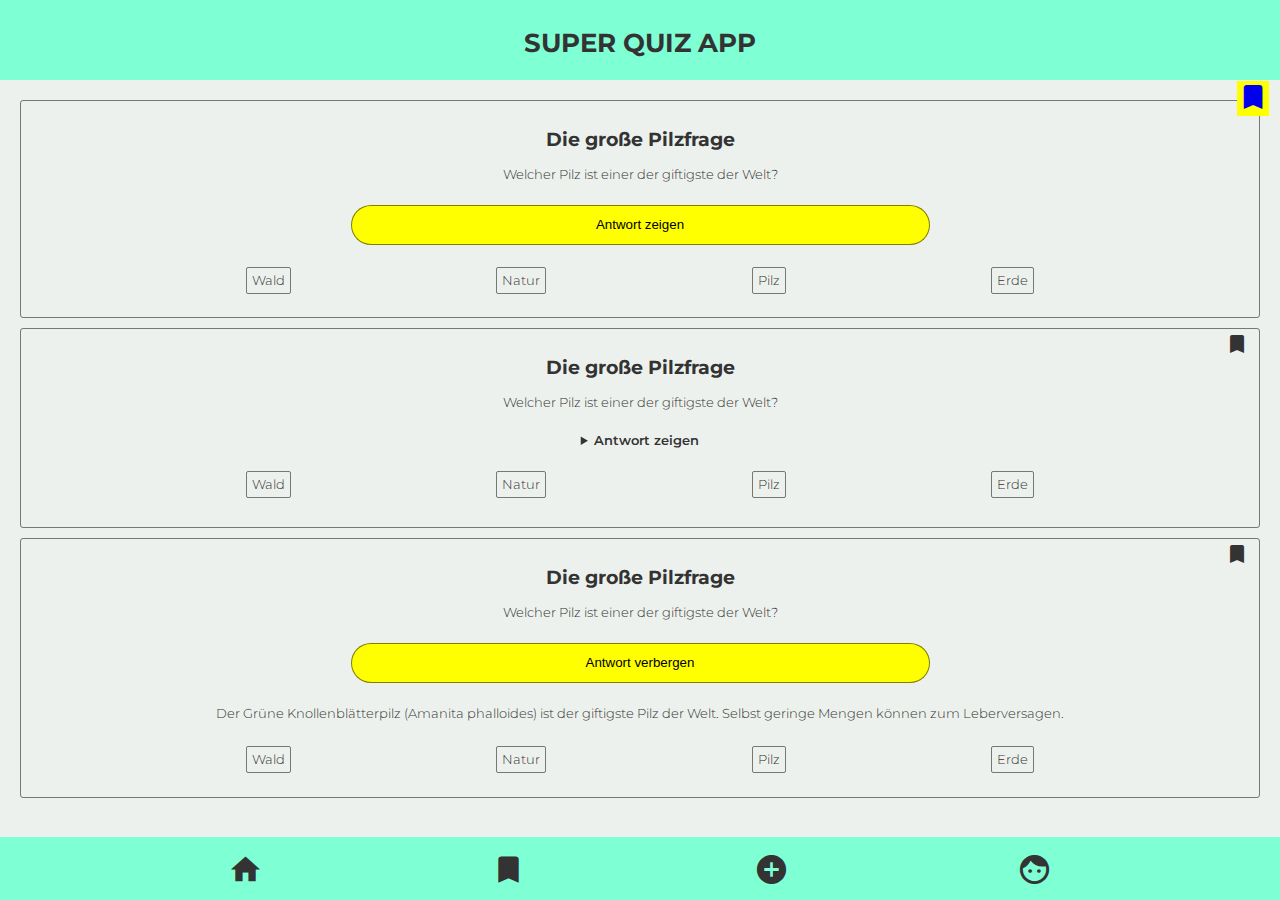
<file: index.html>
<!DOCTYPE html>
<html lang="en">
  <head>
    <meta charset="UTF-8" />
    <meta http-equiv="X-UA-Compatible" content="IE=edge" />
    <meta name="viewport" content="width=device-width, initial-scale=1.0" />

    <link rel="preconnect" href="https://fonts.googleapis.com" />
    <link rel="preconnect" href="https://fonts.gstatic.com" crossorigin />
    <link
      href="https://fonts.googleapis.com/css2?family=Montserrat:ital,wght@0,100;0,200;0,300;0,400;0,500;0,600;0,700;0,800;0,900;1,100;1,200;1,300;1,400;1,500;1,600;1,700;1,800;1,900&display=swap"
      rel="stylesheet"
    />
    <link
      href="https://fonts.googleapis.com/icon?family=Material+Icons"
      rel="stylesheet"
    />

    <title>quiz-home</title>
    <link rel="stylesheet" href="/styles.css" />
  </head>
  <body>
    <header class="header-index">
      <h1>Super Quiz App</h1>
    </header>
    <main>
      <!-- Card nur mit Frage-->
      <div class="question-card">
        <div class="question-card__question">
          <h2>Die große Pilzfrage</h2>
          <p>Welcher Pilz ist einer der giftigste der Welt?</p>
        </div>
        <button class="question-card_button">Antwort zeigen</button>
        <ul class="question-card__list">
          <div class="question-card__list-list">
            <li class="tag-li--1">Wald</li>
            <li class="tag-li--2">Natur</li>
            <li class="tag-li--3">Pilz</li>
            <li class="tag-li--4">Erde</li>
          </div>
        </ul>
        <a href="#" class="card__bookmark--test">
          <span class="material-icons" style="font-size:xx-large;">bookmark</span>
        </a>
      </div>
      <!-- Card nur mit Frage und Antwort in <summary>-->
      <div class="question-card">
        <div class="question-card__question">
          <h2>Die große Pilzfrage</h2>
          <p>Welcher Pilz ist einer der giftigste der Welt?</p>
        </div>
        <details class="question-grid--2-2">
          <summary>Antwort zeigen</summary>
          <p>
            Der Grüne Knollenblätterpilz (Amanita phalloides) ist der giftigste
            Pilz der Welt. Selbst geringe Mengen können zum Leberversagen
          </p>
        </details>
        <ul class="question-card__list">
          <div class="question-card__list-list">
            <li class="tag-li--1">Wald</li>
            <li class="tag-li--2">Natur</li>
            <li class="tag-li--3">Pilz</li>
            <li class="tag-li--4">Erde</li>
          </div>
        </ul>
        <a href="#" class="card__bookmark">
          <span class="material-icons" style="color: #333">bookmark</span>
        </a>
      </div>

      <!-- Card mit einem Row mehr für Antwortfeld-->
      <div class="question-card__answer">
        <div class="question-card__question">
          <h2>Die große Pilzfrage</h2>
          <p>Welcher Pilz ist einer der giftigste der Welt?</p>
        </div>
        <button class="question-card_button">Antwort verbergen</button>
        <div class="question-card__question">
          <p>
            Der Grüne Knollenblätterpilz (Amanita phalloides) ist der giftigste
            Pilz der Welt. Selbst geringe Mengen können zum Leberversagen.
          </p>
        </div>
        <ul class="question-card__list--2">
          <div class="question-card__list-list">
            <li class="tag-li--1">Wald</li>
            <li class="tag-li--2">Natur</li>
            <li class="tag-li--3">Pilz</li>
            <li class="tag-li--4">Erde</li>
          </div>
        </ul>
        <a href="#" class="card__bookmark">
          <span class="material-icons" style="color: #333">bookmark</span>
        </a>
      </div>
    </main>
    <footer class="footer-index">
      <a href="/index.html">
        <span class="material-icons icons_footer home-icon">home</span>
      </a>
      <a href="/bookmarks.html">
        <span class="material-icons icons_footer home-icon">bookmark</span>
      </a>
      <a href="/create.html">
        <span class="material-icons icons_footer home-icon">add_circle</span>
      </a>

      <a href="/profile.html">
        <span class="material-icons icons_footer home-icon">face</span>
      </a>
    </footer>
  </body>
</html>
</file>
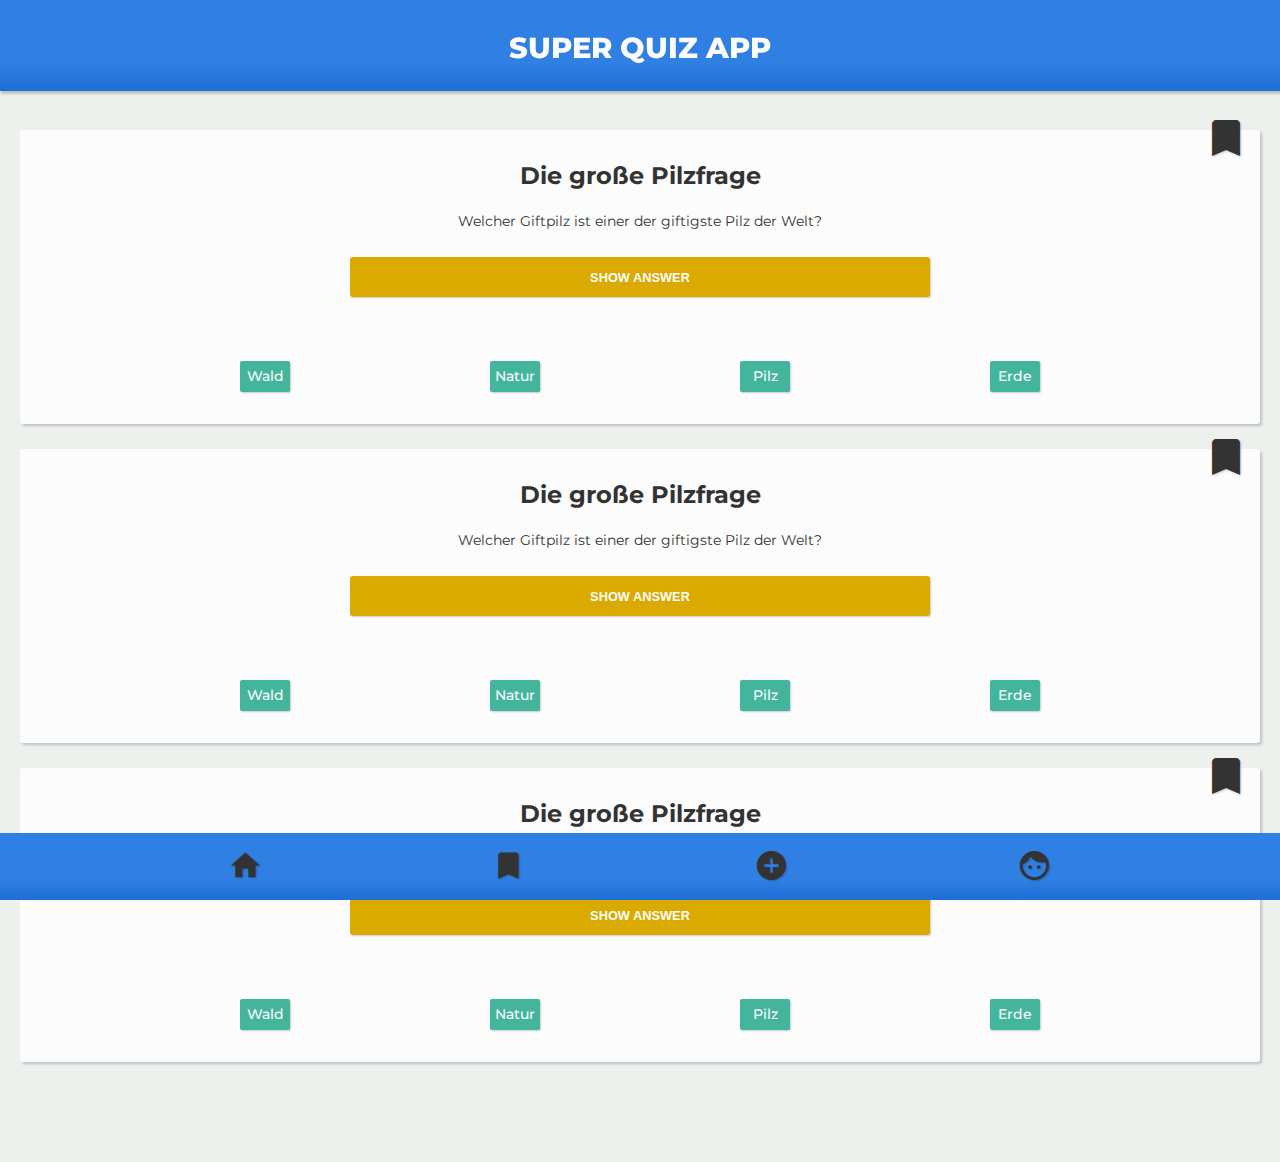
<file: scr/index.html>
<!DOCTYPE html>
<html lang="en">
  <head>
    <meta charset="UTF-8" />
    <meta http-equiv="X-UA-Compatible" content="IE=edge" />
    <meta name="viewport" content="width=device-width, initial-scale=1.0" />

    <link rel="preconnect" href="https://fonts.googleapis.com" />
    <link rel="preconnect" href="https://fonts.gstatic.com" crossorigin />
    <link
      href="https://fonts.googleapis.com/css2?family=Montserrat:ital,wght@0,100;0,200;0,300;0,400;0,500;0,600;0,700;0,800;0,900;1,100;1,200;1,300;1,400;1,500;1,600;1,700;1,800;1,900&display=swap"
      rel="stylesheet"
    />
    <link
      href="https://fonts.googleapis.com/icon?family=Material+Icons"
      rel="stylesheet"
    />

    <script src="./js/index.js" defer></script>

    <title>quiz-home</title>
    <link rel="stylesheet" href="css/styles.css" />
  </head>
  <body>
    <header class="header-index">
      <h1>Super Quiz App</h1>
    </header>
    <main>
      <!-- question card--1 -->
      <section class="question-card">
        <div class="question-card__question">
          
          <a href="#" class="card__bookmark">
            <span class="material-icons" style="font-size: xxx-large"
              >bookmark</span>
          </a>

          <h2>Die große Pilzfrage</h2>
          <p>Welcher Giftpilz ist einer der giftigste Pilz der Welt?</p>
        </div>

        <button class="question-card__button">show answer</button>

        <div class="question-card__answer hide">
          <p>
            Der Grüne Knollenblätterpilz (Amanita phalloides) ist der giftigste
            Pilz der Welt. Selbst geringe Mengen können zum Leberversagen.
          </p>
        </div>

        <div class="question-card__tags">
          <ul class="card__tags">
            <li>Wald</li>
            <li>Natur</li>
            <li>Pilz</li>
            <li>Erde</li>
          </ul>
        </div>
      </section>
   
         <!-- question card--2 -->
         <section class="question-card">
          <div class="question-card__question">
            <a href="#" class="card__bookmark">
              <span class="material-icons" style="font-size: xxx-large"
                >bookmark</span
              >
            </a>
            <h2>Die große Pilzfrage</h2>
            <p>Welcher Giftpilz ist einer der giftigste Pilz der Welt?</p>
          </div>
  
          <button class="question-card__button">show answer</button>
  
          <div class="question-card__answer hide">
            <p>
              Der Grüne Knollenblätterpilz (Amanita phalloides) ist der giftigste
              Pilz der Welt. Selbst geringe Mengen können zum Leberversagen.
            </p>
          </div>
  
          <div class="question-card__tags">
            <ul class="card__tags">
              <li>Wald</li>
              <li>Natur</li>
              <li>Pilz</li>
              <li>Erde</li>
            </ul>
          </div>
        </section>
   
              <!-- question card--3 -->
      <section class="question-card">
        <div class="question-card__question">
          <a href="#" class="card__bookmark">
            <span class="material-icons" style="font-size: xxx-large"
              >bookmark</span
            >
          </a>
          <h2>Die große Pilzfrage</h2>
          <p>Welcher Giftpilz ist einer der giftigste Pilz der Welt?</p>
        </div>

        <button class="question-card__button">show answer</button>

        <div class="question-card__answer hide">
          <p>
            Der Grüne Knollenblätterpilz (Amanita phalloides) ist der giftigste
            Pilz der Welt. Selbst geringe Mengen können zum Leberversagen.
          </p>
        </div>

        <div class="question-card__tags">
          <ul class="card__tags">
            <li>Wald</li>
            <li>Natur</li>
            <li>Pilz</li>
            <li>Erde</li>
          </ul>
        </div>
      </section>
   
    </main>

    <footer class="footer-index">
      <a href="index.html">
        <span class="material-icons icons_footer home-icon">home</span>
      </a>
      <a href="bookmarks.html">
        <span class="material-icons icons_footer home-icon">bookmark</span>
      </a>
      <a href="create.html">
        <span class="material-icons icons_footer home-icon">add_circle</span>
      </a>

      <a href="profile.html">
        <span class="material-icons icons_footer home-icon">face</span>
      </a>
    </footer>
  </body>
</html>
</file>
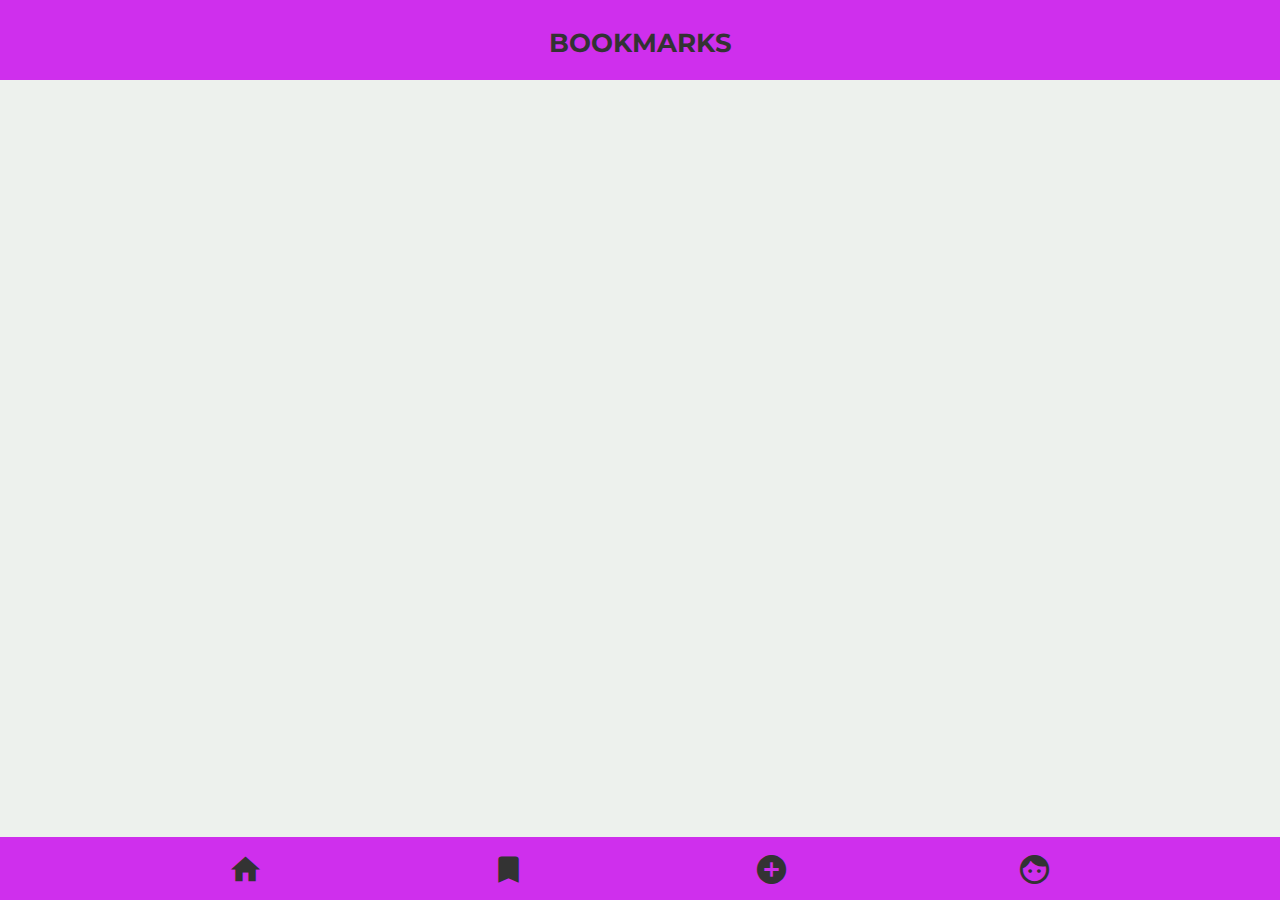
<file: bookmarks.html>
<!DOCTYPE html>
<html lang="en">
  <head>
    <meta charset="UTF-8" />
    <meta http-equiv="X-UA-Compatible" content="IE=edge" />
    <meta name="viewport" content="width=device-width, initial-scale=1.0" />

    <link rel="preconnect" href="https://fonts.googleapis.com" />
    <link rel="preconnect" href="https://fonts.gstatic.com" crossorigin />
    <link
      href="https://fonts.googleapis.com/css2?family=Montserrat:ital,wght@0,100;0,200;0,300;0,400;0,500;0,600;0,700;0,800;0,900;1,100;1,200;1,300;1,400;1,500;1,600;1,700;1,800;1,900&display=swap"
      rel="stylesheet"
    />
    <link
      href="https://fonts.googleapis.com/icon?family=Material+Icons"
      rel="stylesheet"
    />

    <title>bookmarks</title>
    <link rel="stylesheet" href="/styles.css" />
  </head>
  <body>
    <header class="header-bookmarks"><h1>Bookmarks</h1></header>
  </body>

  <footer class="footer-bookmarks">
    <a href="/index.html">
      <span class="material-icons icons_footer home-icon">home</span>
    </a>
    <a href="/bookmarks.html">
      <span class="material-icons icons_footer home-icon" >bookmark</span>
    </a>
    <a href="/create.html">
      <span class="material-icons icons_footer home-icon" >add_circle</span>
    </a>
    <a href="/profile.html">
      <span class="material-icons icons_footer home-icon">face</span>
    </a>
  </footer>
</html>
</file>
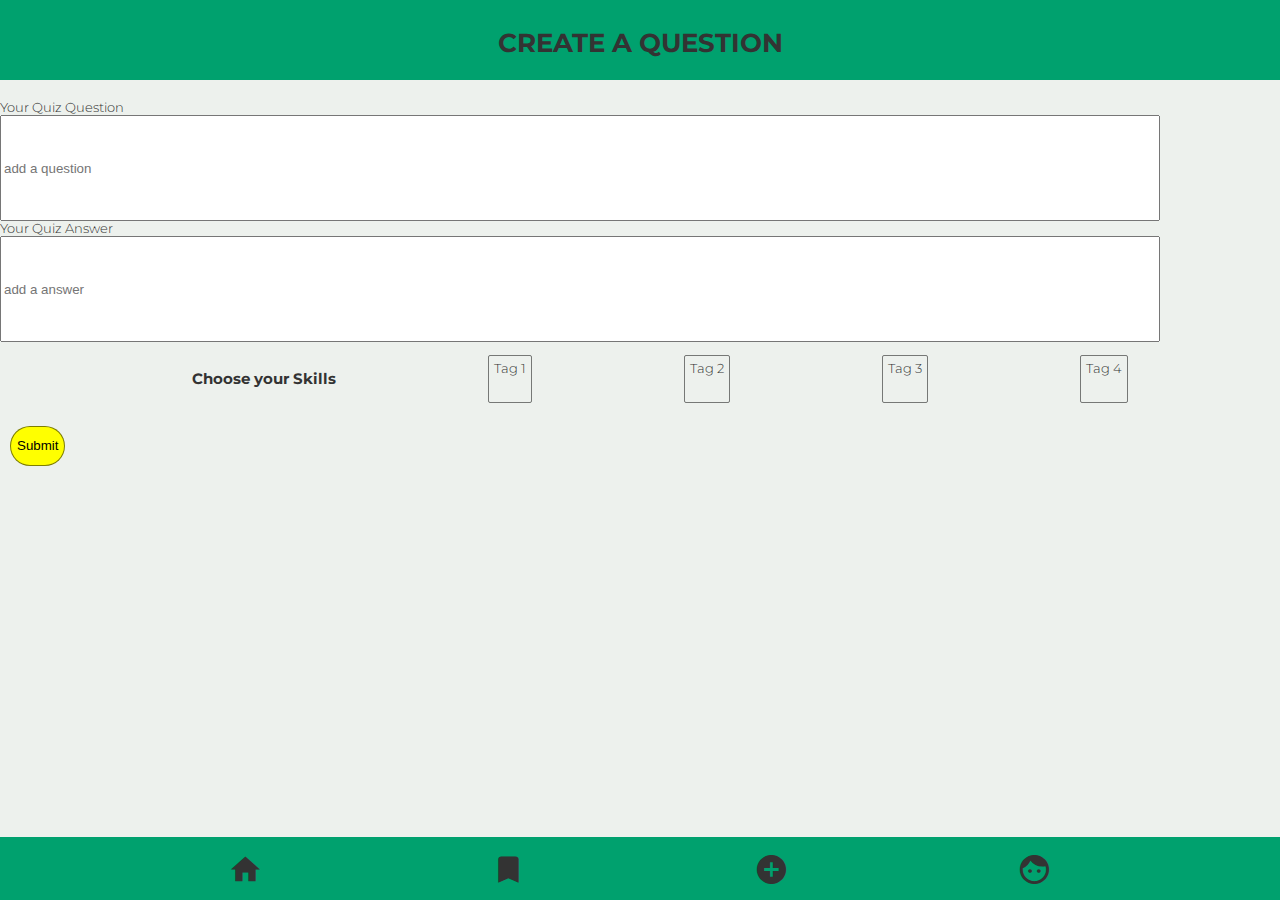
<file: create.html>
<!DOCTYPE html>
<html lang="en">
  <head>
    <meta charset="UTF-8" />
    <meta http-equiv="X-UA-Compatible" content="IE=edge" />
    <meta name="viewport" content="width=device-width, initial-scale=1.0" />

    <link rel="preconnect" href="https://fonts.googleapis.com" />
    <link rel="preconnect" href="https://fonts.gstatic.com" crossorigin />
    <link
      href="https://fonts.googleapis.com/css2?family=Montserrat:ital,wght@0,100;0,200;0,300;0,400;0,500;0,600;0,700;0,800;0,900;1,100;1,200;1,300;1,400;1,500;1,600;1,700;1,800;1,900&display=swap"
      rel="stylesheet"
    />
    <link
      href="https://fonts.googleapis.com/icon?family=Material+Icons"
      rel="stylesheet"
    />

    <title>create</title>
    <link rel="stylesheet" href="/styles.css" />
  </head>
  
  <body>
    <header class="header-create">
      <h1>Create a Question</h1>
    </header>

    <main>
      <form method="GET"></form>
      <label for="question">Your Quiz Question</label><br />
      <input
        type="text"
        name="question"
        id="question"
        placeholder="add a question"
        style="height: 100px; width: 90%"
        class="form"
      />

      <form method="GET"></form>
      <label for="answer">Your Quiz Answer</label><br />
      <input
        type="text"
        name="answer"
        id="answer"
        placeholder="add a answer"
        style="height: 100px; width: 90%"
        class="form"
      />


      <div class="skills">
        <ul class="skills__tag">
          <h3>Choose your Skills</h3>
          <li class="tag-li--1">Tag 1</li>
          <li class="tag-li--2">Tag 2</li>
          <li class="tag-li--3">Tag 3</li>
          <li class="tag-li--4">Tag 4</li>
        </ul>
      </div>

      <button class="form__btn">Submit</button>
    </main>
    <footer class="footer-create">
      <a href="/index.html">
        <span class="material-icons icons_footer home-icon">home</span>
      </a>
      <a href="/bookmarks.html">
        <span class="material-icons icons_footer home-icon" >bookmark</span>
      </a>
      <a href="/create.html">
        <span class="material-icons icons_footer home-icon" >add_circle</span>
      </a>
      <a href="/profile.html">
        <span class="material-icons icons_footer home-icon">face</span>
      </a>
    </footer>
  </body>
</html>
</file>
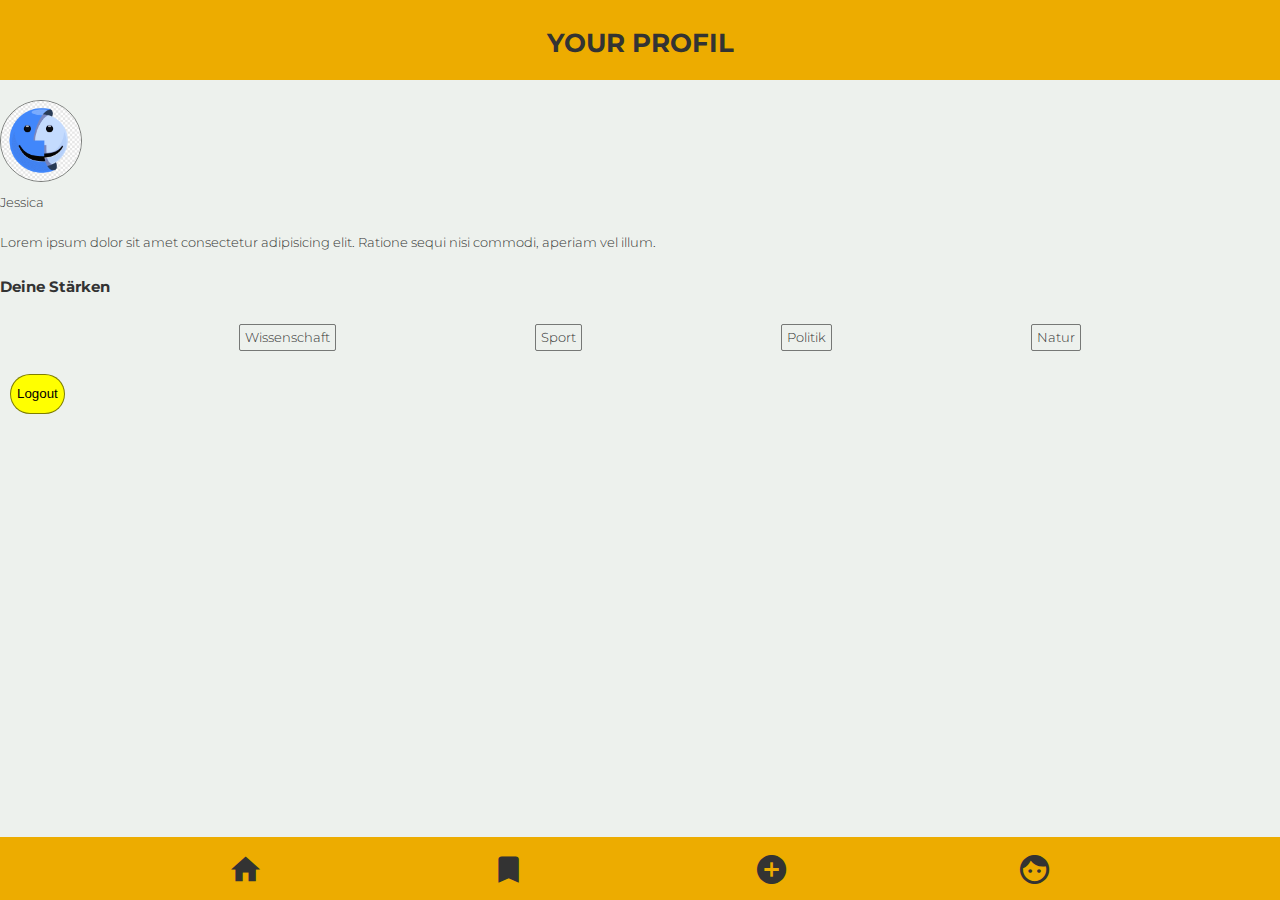
<file: profile.html>
<!DOCTYPE html>
<html lang="en">
  <head>
    <meta charset="UTF-8" />
    <meta http-equiv="X-UA-Compatible" content="IE=edge" />
    <meta name="viewport" content="width=device-width, initial-scale=1.0" />

    <link rel="preconnect" href="https://fonts.googleapis.com" />
    <link rel="preconnect" href="https://fonts.gstatic.com" crossorigin />
    <link
      href="https://fonts.googleapis.com/css2?family=Montserrat:ital,wght@0,100;0,200;0,300;0,400;0,500;0,600;0,700;0,800;0,900;1,100;1,200;1,300;1,400;1,500;1,600;1,700;1,800;1,900&display=swap"
      rel="stylesheet"
    />
    <link
      href="https://fonts.googleapis.com/icon?family=Material+Icons"
      rel="stylesheet"
    />

    <title>quiz-home</title>
    <link rel="stylesheet" href="/styles.css" />
  </head>
  <body>
    <header class="header-profile">
      <h1>Your Profil</h1>
    </header>
    <main>
      <section class="profile">
        <img
          src="/images/profile-face.png"
          alt="your profile image"
          class="profile__image"
          style="width: 80px; height: 80px"
        />
        <p>Jessica</p>
        <p>
          Lorem ipsum dolor sit amet consectetur adipisicing elit. Ratione sequi
          nisi commodi, aperiam vel illum.
        </p>

        <h3>Deine Stärken</h3>
        <ul class="profile__skills">
          <li class="tag-li--1">Wissenschaft</li>
          <li class="tag-li--2">Sport</li>
          <li class="tag-li--3">Politik</li>
          <li class="tag-li--4">Natur</li>
        </ul>
      </section>
      <button class="btn profile__btn">Logout</button>
    </main>
    <footer class="footer-profile">
      <a href="/index.html">
        <span class="material-icons icons_footer home-icon">home</span>
      </a>
      <a href="/bookmarks.html">
        <span class="material-icons icons_footer home-icon">bookmark</span>
      </a>
      <a href="/create.html">
        <span class="material-icons icons_footer home-icon">add_circle</span>
      </a>

      <a href="/profile.html">
        <span class="material-icons icons_footer home-icon">face</span>
      </a>
    </footer>
  </body>
</html>
</file>
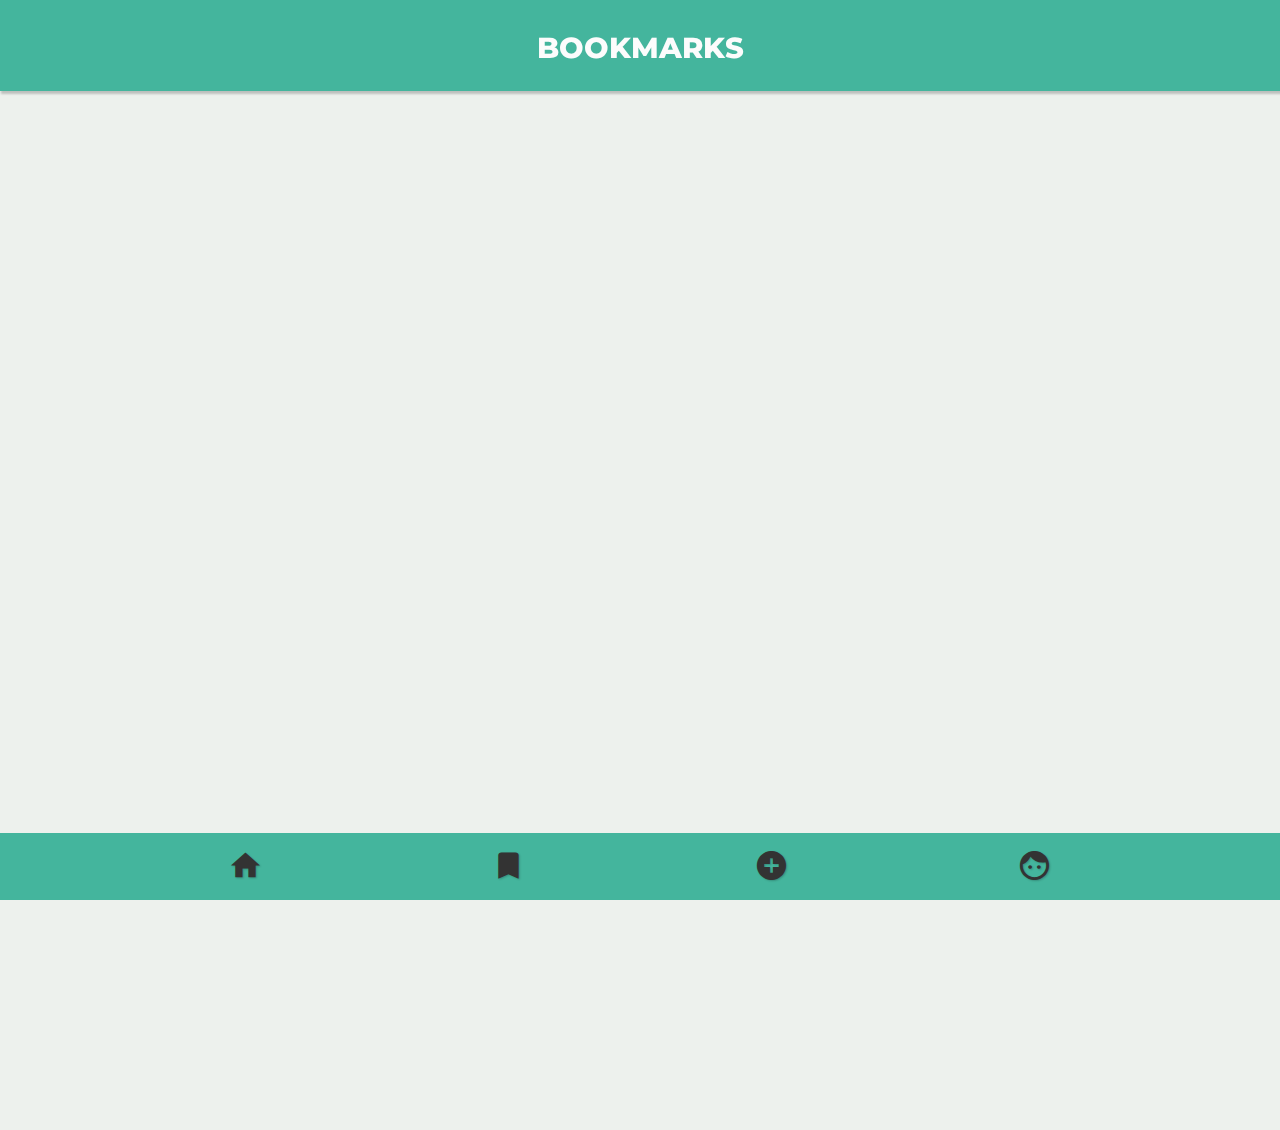
<file: scr/bookmarks.html>
<!DOCTYPE html>
<html lang="en">
  <head>
    <meta charset="UTF-8" />
    <meta http-equiv="X-UA-Compatible" content="IE=edge" />
    <meta name="viewport" content="width=device-width, initial-scale=1.0" />

    <link rel="preconnect" href="https://fonts.googleapis.com" />
    <link rel="preconnect" href="https://fonts.gstatic.com" crossorigin />
    <link
      href="https://fonts.googleapis.com/css2?family=Montserrat:ital,wght@0,100;0,200;0,300;0,400;0,500;0,600;0,700;0,800;0,900;1,100;1,200;1,300;1,400;1,500;1,600;1,700;1,800;1,900&display=swap"
      rel="stylesheet"
    />
    <link
      href="https://fonts.googleapis.com/icon?family=Material+Icons"
      rel="stylesheet"
    />
    <link rel="stylesheet" href="css/styles.css" />

    <title>bookmarks</title>
  </head>
  <body>
    <header class="header-bookmarks"><h1>Bookmarks</h1></header>
  </body>

<main>

</main>



  <footer class="footer-bookmarks">
    <a href="index.html">
      <span class="material-icons icons_footer home-icon">home</span>
    </a>
    <a href="bookmarks.html">
      <span class="material-icons icons_footer home-icon">bookmark</span>
    </a>
    <a href="create.html">
      <span class="material-icons icons_footer home-icon">add_circle</span>
    </a>
    <a href="profile.html">
      <span class="material-icons icons_footer home-icon">face</span>
    </a>
  </footer>
</html>
</file>
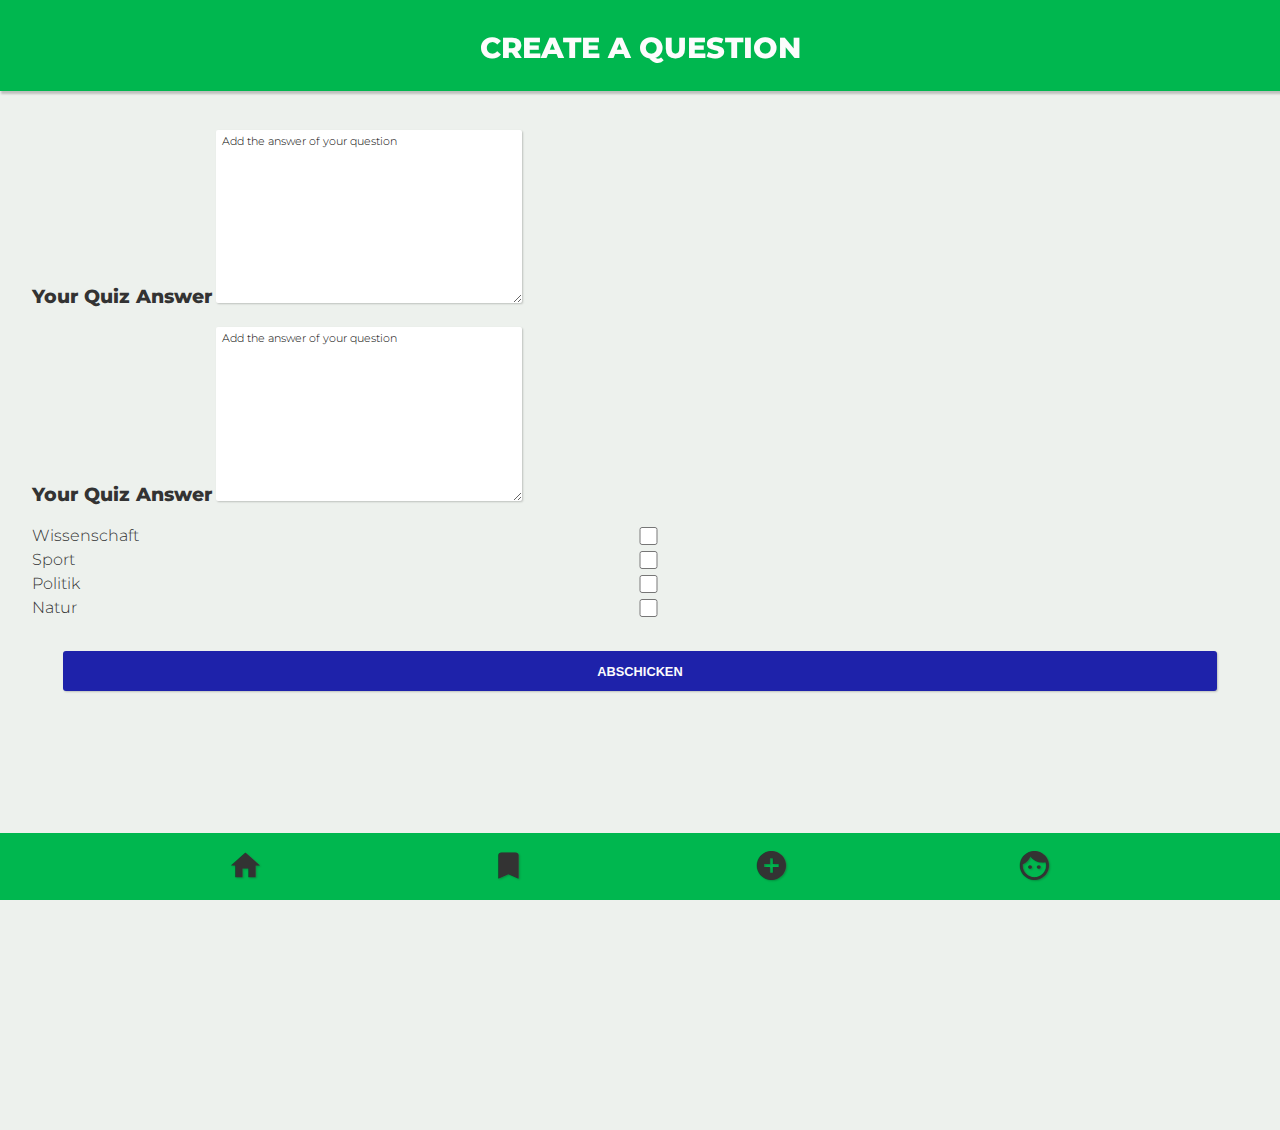
<file: scr/create.html>
<!DOCTYPE html>
<html lang="en">
  <head>
    <meta charset="UTF-8" />
    <meta http-equiv="X-UA-Compatible" content="IE=edge" />
    <meta name="viewport" content="width=device-width, initial-scale=1.0" />

    <link rel="preconnect" href="https://fonts.googleapis.com" />
    <link rel="preconnect" href="https://fonts.gstatic.com" crossorigin />
    <link
      href="https://fonts.googleapis.com/css2?family=Montserrat:ital,wght@0,100;0,200;0,300;0,400;0,500;0,600;0,700;0,800;0,900;1,100;1,200;1,300;1,400;1,500;1,600;1,700;1,800;1,900&display=swap"
      rel="stylesheet"
    />
    <link
      href="https://fonts.googleapis.com/icon?family=Material+Icons"
      rel="stylesheet"
    />

    <link rel="stylesheet" href="css/styles.css" />
    <title>create</title>
  </head>

  <body>
    <header class="header-create">
      <h1>Create a Question</h1>
    </header>

    <main class="create-question">
      <form method="GET" class="question">
        <label for="question">Your Quiz Answer</label>
        <textarea name="question" id="question" cols="40" rows="10">
Add the answer of your question</textarea
        >
      </form>

      <form method="GET" class="answer">
        <label for="answer">Your Quiz Answer</label>
        <textarea name="answer" id="answer" cols="40" rows="10">
Add the answer of your question</textarea
        >
      </form>

      <div class="create-categories">
        <label for="sience">Wissenschaft</label>
        <input type="checkbox" id="sience" name="cat-sience" value="sience" />
        
        <label for="sport">Sport</label>
        <input type="checkbox" id="sports" name="cat-sports" value="sports" />
       
        <label for="politics">Politik</label>
        <input type="checkbox" id="politics" name="cat-politics" value="politics"/>
        
        <label for="nature">Natur</label>
        <input type="checkbox" id="nature" name="cat-nature" value="nature" />
      </div>

      <section class="create-question__button">
        <button>Abschicken</button>
      </section>
    </main>
    <footer class="footer-create">
      <a href="index.html">
        <span class="material-icons icons_footer home-icon">home</span>
      </a>
      <a href="bookmarks.html">
        <span class="material-icons icons_footer home-icon">bookmark</span>
      </a>
      <a href="create.html">
        <span class="material-icons icons_footer home-icon">add_circle</span>
      </a>
      <a href="profile.html">
        <span class="material-icons icons_footer home-icon">face</span>
      </a>
    </footer>
  </body>
</html>
</file>
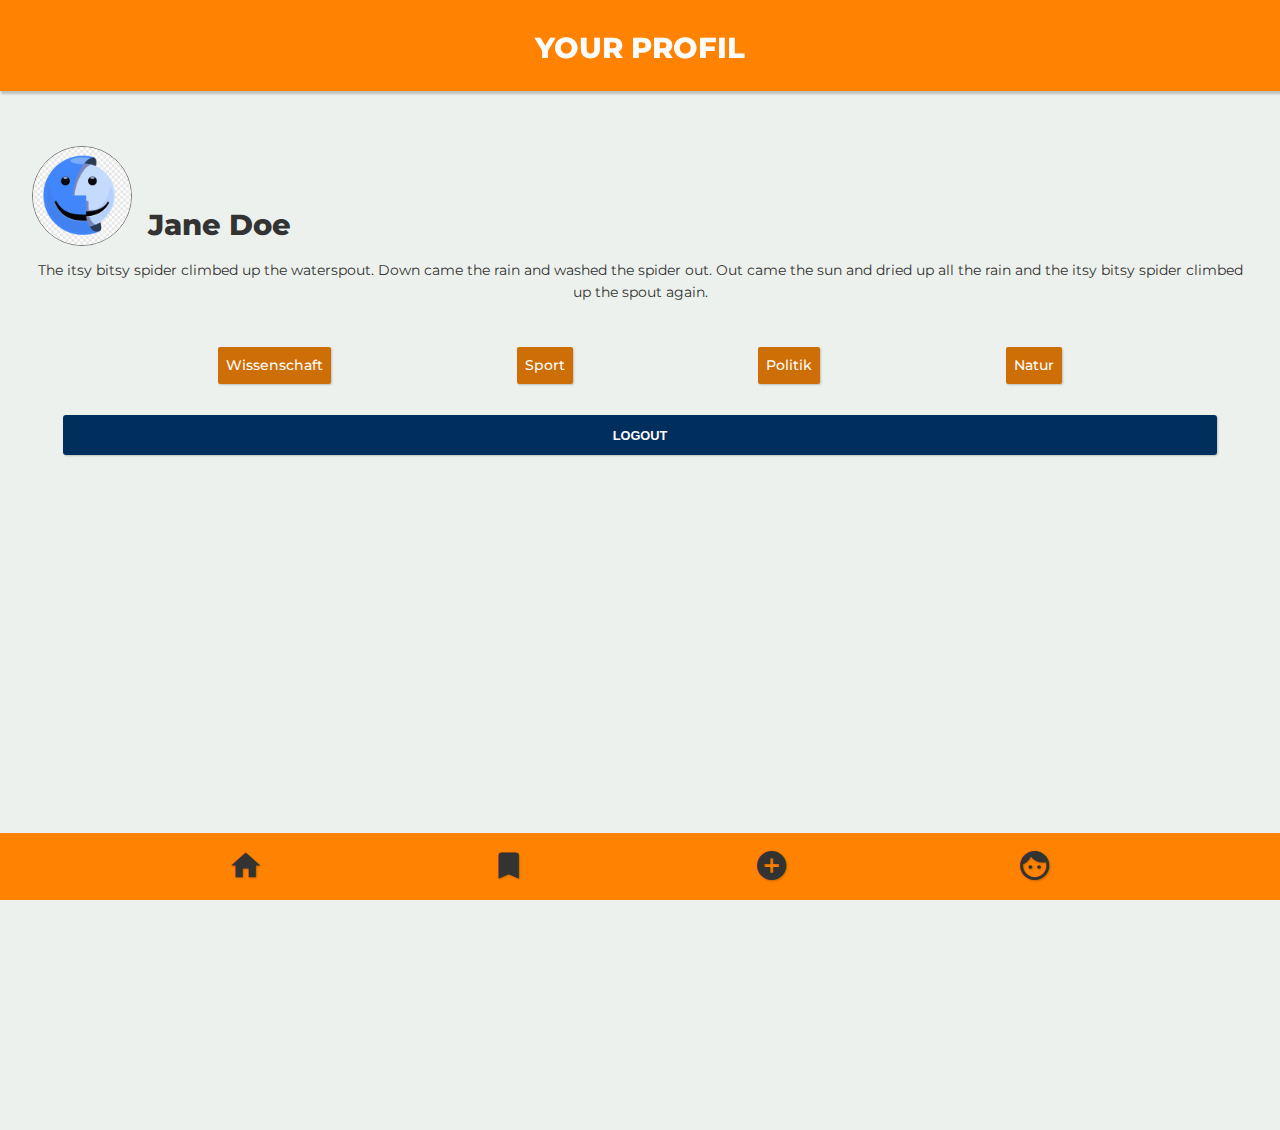
<file: scr/profile.html>
<!DOCTYPE html>
<html lang="en">
  <head>
    <meta charset="UTF-8" />
    <meta http-equiv="X-UA-Compatible" content="IE=edge" />
    <meta name="viewport" content="width=device-width, initial-scale=1.0" />

    <link rel="preconnect" href="https://fonts.googleapis.com" />
    <link rel="preconnect" href="https://fonts.gstatic.com" crossorigin />
    <link
      href="https://fonts.googleapis.com/css2?family=Montserrat:ital,wght@0,100;0,200;0,300;0,400;0,500;0,600;0,700;0,800;0,900;1,100;1,200;1,300;1,400;1,500;1,600;1,700;1,800;1,900&display=swap"
      rel="stylesheet"
    />
    <link
      href="https://fonts.googleapis.com/icon?family=Material+Icons"
      rel="stylesheet"
    />

    <title>quiz-home</title>
    <link rel="stylesheet" href="css/styles.css" />
  </head>
  <body>
    <header class="header-profile">
      <h1>Your Profil</h1>
    </header>
    <main>
      <section class="profile">
        <section class="profile__aboutme">
          <img
            src="images/profile-face.png"
            alt="your profile image"
            class="profile__image"
            style="width: 100px; height: 100px"
          />
          <p class="profile__name">Jane Doe</p>
          <p class="profile__description">
            The itsy bitsy spider climbed up the waterspout. Down came the rain
            and washed the spider out. Out came the sun and dried up all the
            rain and the itsy bitsy spider climbed up the spout again.
          </p>
        </section>

        <section>
          <ul class="profile__skills">
            <li class="tag-li--1">Wissenschaft</li>
            <li class="tag-li--2">Sport</li>
            <li class="tag-li--3">Politik</li>
            <li class="tag-li--4">Natur</li>
          </ul>
        </section>

        <section class="profile__button">
          <button>Logout</button>
        </section>
      </section>
    </main>
    <footer class="footer-profile">
      <a href="index.html">
        <span class="material-icons icons_footer home-icon">home</span>
      </a>
      <a href="bookmarks.html">
        <span class="material-icons icons_footer home-icon">bookmark</span>
      </a>
      <a href="create.html">
        <span class="material-icons icons_footer home-icon">add_circle</span>
      </a>

      <a href="profile.html">
        <span class="material-icons icons_footer home-icon">face</span>
      </a>
    </footer>
  </body>
</html>
</file>
<file: styles.css>
*::before,
*::after {
  box-sizing: border-box;
}

:root {
  --index: aquamarine;
  --bookmark: #cf2fed;
  --create: #00a16e;
  --profile: #edac00;
  --light: #edf1ed;
  --dark: #333;
}

body {
  background-color: var(--light);
  color: var(--dark);
  font-family: "Montserrat", sans-serif;
  font-weight: 300;
  font-size: 0.8em;
  margin: 100px 0 100px 0;
}

header {
  position: fixed;
  left: 0;
  right: 0;
  top: 0;
  z-index: 1;
  padding: 10px 0 5px 0px;
}

/* header and footer colors*/
.header-index,
.footer-index {
  background-color: var(--index);
}
.header-bookmarks,
.footer-bookmarks {
  background-color: var(--bookmark);
}
.header-create,
.footer-create {
  background-color: var(--create);
}
.header-profile,
.footer-profile {
  background-color: var(--profile);
}

h1 {
  text-align: center;
  text-transform: uppercase;
}

/* css für index.html */

.question-card {
  height: 100%;
  border: 1px solid rgba(0, 0, 0, 0.5);
  border-radius: 3px;
  display: grid;
  position: relative;
  grid-template-columns: repeat(4, 2fr);
  grid-template-rows: 1fr 0.5fr 0.5fr;
  margin: 10px 20px 10px 20px;
  padding: 10px 20px 10px 20px;
  text-align: center;
}


.card__bookmark--test {
  background-color: yellow;
  position: absolute;
  right: -10px;
  top: -20px;
  margin: 0;
  padding: 0;
}


.question-card__answer {
  height: 100%;
  border: 1px solid rgba(0, 0, 0, 0.5);
  border-radius: 3px;
  display: grid;
  position: relative;
  grid-template-columns: repeat(4, 2fr);
  grid-template-rows: 1fr 0.5fr 0.5fr 0.5fr;
  margin: 10px 20px 10px 20px;
  padding: 10px 20px 10px 20px;
  text-align: center;
}

.question-card__question {
  grid-column: 1 / 5;
  justify-self: center;
}

/* button style */
.question-card_button,
.form__btn, 
.profile__btn {
  background-color: yellow;
  height: 40px;
  border: 1px solid rgba(0, 0, 0, 0.5);
  border-radius: 50px;
  grid-column: 2 / 4;
  margin: 10px;
}

.btn:hover {
background-color: violet;
}

.question-grid--2-2 {
  font-weight: 600;
  grid-column: 1 / 6;
  margin: 10px;
}

/* tag style */
.question-card__list
{
  padding: 0;
  grid-column: span 5;
  grid-row: 3 / 4;
}

.question-card__list--2 {
  padding: 0;
  grid-column: span 5;
  grid-row: 4 / 5;
}
.question-card__list-list,
.skills__tag {
  display: flex;
  justify-content: space-evenly;
  list-style: none;
}

.tag-li--1 {
  border: 1px solid rgba(0, 0, 0, 0.5);
  border-radius: 2px;
  padding: 5px;
}
.tag-li--2 {
  border: 1px solid rgba(0, 0, 0, 0.5);
  border-radius: 2px;
  padding: 5px;
}
.tag-li--3 {
  border: 1px solid rgba(0, 0, 0, 0.5);
  border-radius: 2px;
  padding: 5px;
}
.tag-li--4 {
  border: 1px solid rgba(0, 0, 0, 0.5);
  border-radius: 2px;
  padding: 5px;
}

/* bezieht sich auf das Eltern Element, dass auch ein position: relative; oder position: absolut; braucht */
.card__bookmark {
  font-size: 3em;
  position: absolute;
  right: 10px;
  top: -10px;
}



footer {
  display: flex;
  justify-content: space-evenly;
  position: fixed;
  left: 0;
  right: 0;
  bottom: 0;
  flex-grow: 3;
  width: 100%;
  padding: 15px 0 10px 0;
}

.icons_footer {
  color: var(--dark);
  font-size: 2.2rem;
}

/* css für profile.html */
.profile {
  display: flex;
  flex-direction: column;
}
.profile__image {
  border: 1px solid rgba(0, 0, 0, 0.5);
  border-radius: 100px;
}

.profile__skills {
  display: flex;
  justify-content: space-evenly;
  list-style: none;
}
</file>
<file: scr/css/styles.css>
@import "base.css";
@import "components/buttons.css";
@import "components/cards.css";
@import "components/footer.css";
@import "components/form.css";
@import "components/header.css";
@import "components/profile.css";
@import "components/utilities.css";
</file>
